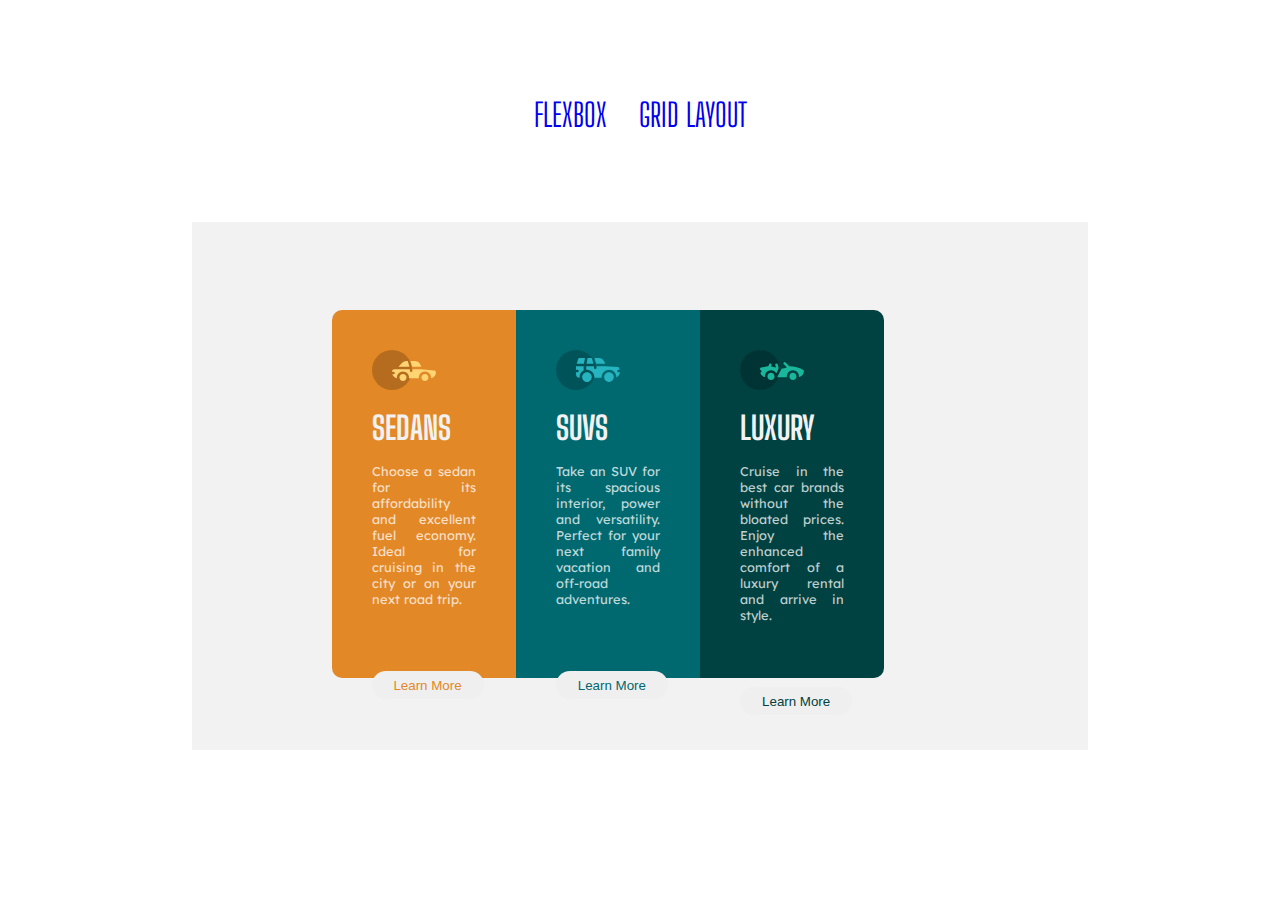
<file: index.html>
<!DOCTYPE html>
<html lang="en">
  <head>
    <meta charset="UTF-8" />
    <meta http-equiv="X-UA-Compatible" content="IE=edge" />
    <meta name="viewport" content="width=device-width, initial-scale=1.0" />
    <title>CSS Flexbox Layout</title>
    <link
      href="https://fonts.googleapis.com/css2?family=Big+Shoulders+Display:wght@700&family=Lexend+Deca:wght@400;700&display=swap"
      rel="stylesheet"
    />
    <link rel="stylesheet" href="style.css" />
  </head>
  <body id="flex-body">
    <header>
      <nav>
        <ul>
          <li><a href="index.html">FLEXBOX</a></li>
          <li><a href="grid.html">GRID LAYOUT</a></li>
        </ul>
      </nav>
    </header>
    <main class="flexbox">
      <div class="card">
        <div class="flex1">
          <header><img src="img/icon-sedans.svg" /></header>
          <h2>SEDANS</h2>
          <p>
            Choose a sedan for its affordability and excellent fuel economy.
            Ideal for cruising in the city or on your next road trip.
          </p>
          <button class="btn1">Learn More</button>
        </div>
        <div class="flex2">
          <header>
            <img src="img/icon-suvs.svg" />
          </header>
          <h2>SUVS</h2>
          <p>
            Take an SUV for its spacious interior, power and versatility.
            Perfect for your next family vacation and off-road adventures.
          </p>
          <button class="btn2">Learn More</button>
        </div>
        <div class="flex3">
          <header><img src="img/icon-luxury.svg" /></header>
          <h2>LUXURY</h2>
          <p>
            Cruise in the best car brands without the bloated prices. Enjoy the
            enhanced comfort of a luxury rental and arrive in style.
          </p>
          <button class="btn3">Learn More</button>
        </div>
      </div>
    </main>
  </body>
</html>
</file>
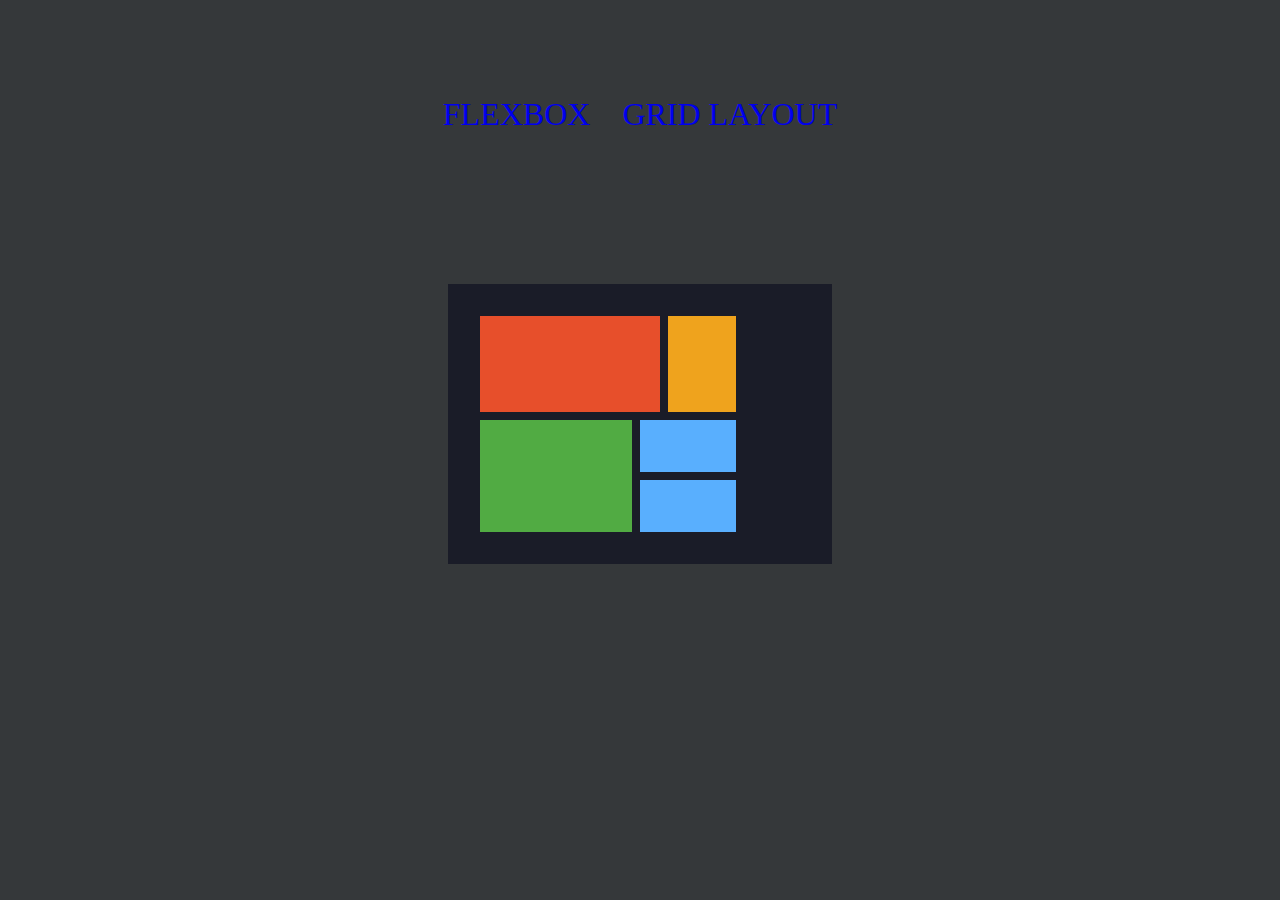
<file: grid.html>
<!DOCTYPE html>
<html lang="en">
  <head>
    <meta charset="UTF-8" />
    <meta http-equiv="X-UA-Compatible" content="IE=edge" />
    <meta name="viewport" content="width=device-width, initial-scale=1.0" />
    <title>CSS Grid</title>
    <link rel="stylesheet" href="style.css" />
  </head>
  <body class="grid-body">
    <header>
      <nav>
        <ul>
          <li><a href="index.html">FLEXBOX</a></li>
          <li><a href="grid.html">GRID LAYOUT</a></li>
        </ul>
      </nav>
    </header>
    <main>
      <div class="item1"></div>
      <div class="item2"></div>
      <div class="item3"></div>
      <div class="item4"></div>
      <div class="item5"></div>
    </main>
  </body>
</html>
</file>
<file: style.css>
* {
  margin: 0;
  padding: 0;
  box-sizing: border-box;
}

nav ul {
  display: flex;
  justify-content: center;
  margin-top: 5rem;
}
ul li {
  list-style: none;
  padding: 1rem;
  font-size: 2rem;
}

li a {
  text-decoration: none;
}

.grid-body {
  background-color: #35383a;
  width: 100%;
}
/* Grid Styling */
main {
  display: grid;
  grid-template-areas:
    "orangered orangered orangered orange"
    "orangered orangered orangered orange"
    "green green blue blue"
    "green green blue1 blue1";
  gap: 8px;
  width: 30%;
  padding: 2rem 6rem 2rem 2rem;
  background-color: #1a1c28;
  margin: 15vh auto;
}

.item1 {
  background-color: #e74f2b;
  grid-area: orangered;
  text-align: center;
  padding: 3rem;
}

.item2 {
  background-color: #efa31d;
  grid-area: orange;
  padding: 1.5rem;
}

.item3 {
  background-color: #59affe;
  grid-area: blue;
  padding: 1.5rem;
}

.item4 {
  background-color: #51ab43;
  grid-area: green;
  padding: 3.5rem;
}

.item5 {
  background-color: #59affe;
  grid-area: blue1;
  padding: 1.5rem;
}
/* End of Grid */

/* FlexBox */

#flex-body {
  font-family: "Lexend Deca", sans-serif;
  font-family: "Big Shoulders Display", cursive;
  /* background-color: #35383a; */
}

.flexbox {
  width: 70%;
  height: 33rem;
  margin: 8vh auto;
  background-color: hsl(0, 0%, 95%);
  display: flex;
  padding-top: 3rem;
}

.card {
  display: flex;
  justify-content: center;
  align-items: center;
}

.flex1 {
  background-color: hsl(31, 77%, 52%);
  display: flex;
  flex-direction: column;
  padding: 2.5rem;
  width: 24%;
  text-align: justify;
  height: 23rem;
  border-radius: 10px 0 0 10px;
}

h2 {
  color: hsl(0, 0%, 95%);
  padding-top: 1rem;
  font-size: 2em;
}

p {
  color: hsla(0, 0%, 100%, 0.75);
  font-size: 0.8em;
  padding-top: 1rem;
  font-family: "Lexend Deca", sans-serif;
}

.btn1 {
  margin-top: 4rem;
  width: 7rem;
  padding: 0.5em;
  border-radius: 2rem;
  border: none;
  color: hsl(31, 77%, 52%);
}

.btn1:hover {
  background-color: hsl(31, 77%, 52%);
  color: hsl(0, 0%, 95%);
  cursor: pointer;
  border: 1px solid hsl(0, 0%, 95%);
}

.flex2 {
  background-color: hsl(184, 100%, 22%);
  flex-direction: column;
  padding: 2.5rem;
  width: 24%;
  text-align: justify;
  height: 23rem;
}

.btn2 {
  margin-top: 4rem;
  width: 7rem;
  padding: 0.5em;
  border-radius: 2rem;
  border: none;
  color: hsl(184, 100%, 22%);
}

.btn2:hover {
  background-color: hsl(184, 100%, 22%);
  color: hsl(0, 0%, 95%);
  cursor: pointer;
  border: 1px solid hsl(0, 0%, 95%);
}

.flex3 {
  background-color: hsl(179, 100%, 13%);
  flex-direction: column;
  padding: 2.5rem;
  width: 24%;
  text-align: justify;
  height: 23rem;
  border-radius: 0 10px 10px 0;
}

.btn3 {
  margin-top: 4rem;
  width: 7rem;
  padding: 0.5em;
  border-radius: 2rem;
  border: none;
  color: hsl(179, 100%, 13%);
}

.btn3:hover {
  background-color: hsl(179, 100%, 13%);
  color: hsl(0, 0%, 95%);
  cursor: pointer;
  border: 1px solid hsl(0, 0%, 95%);
}
</file>
